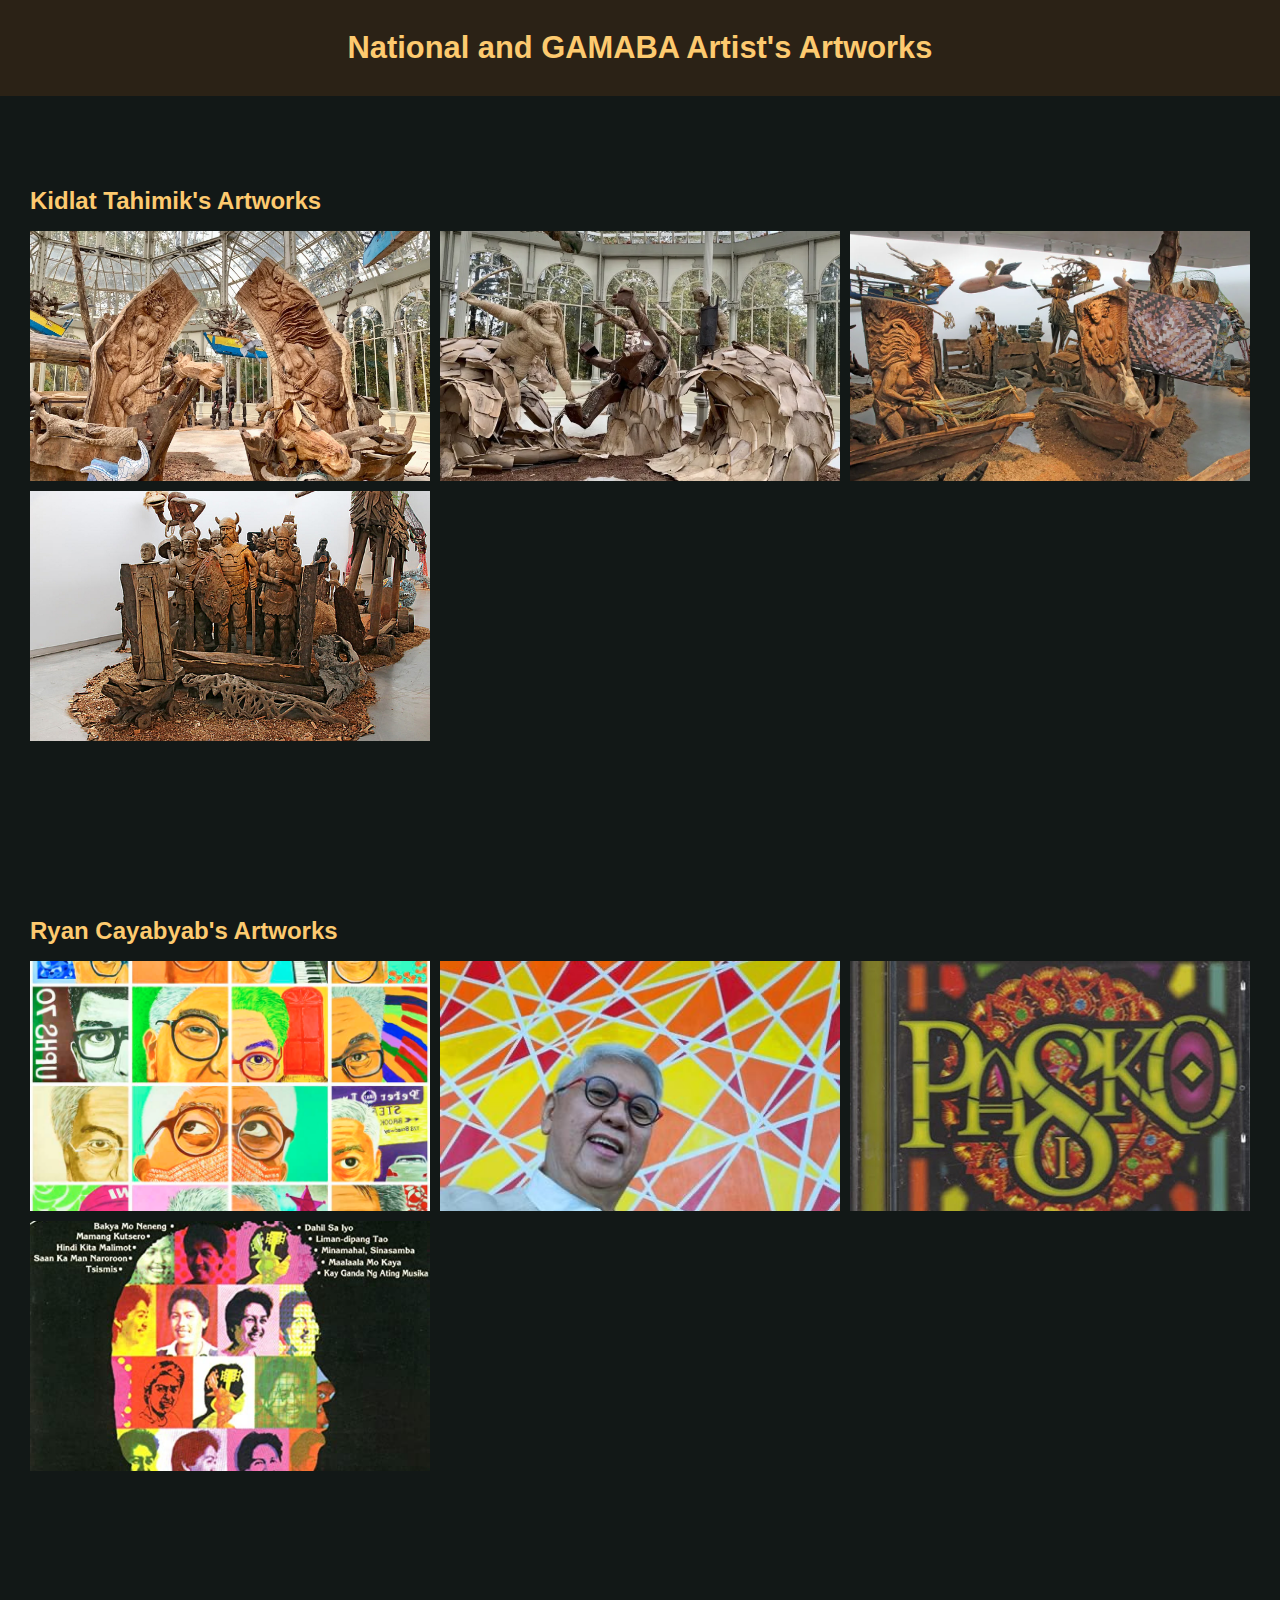
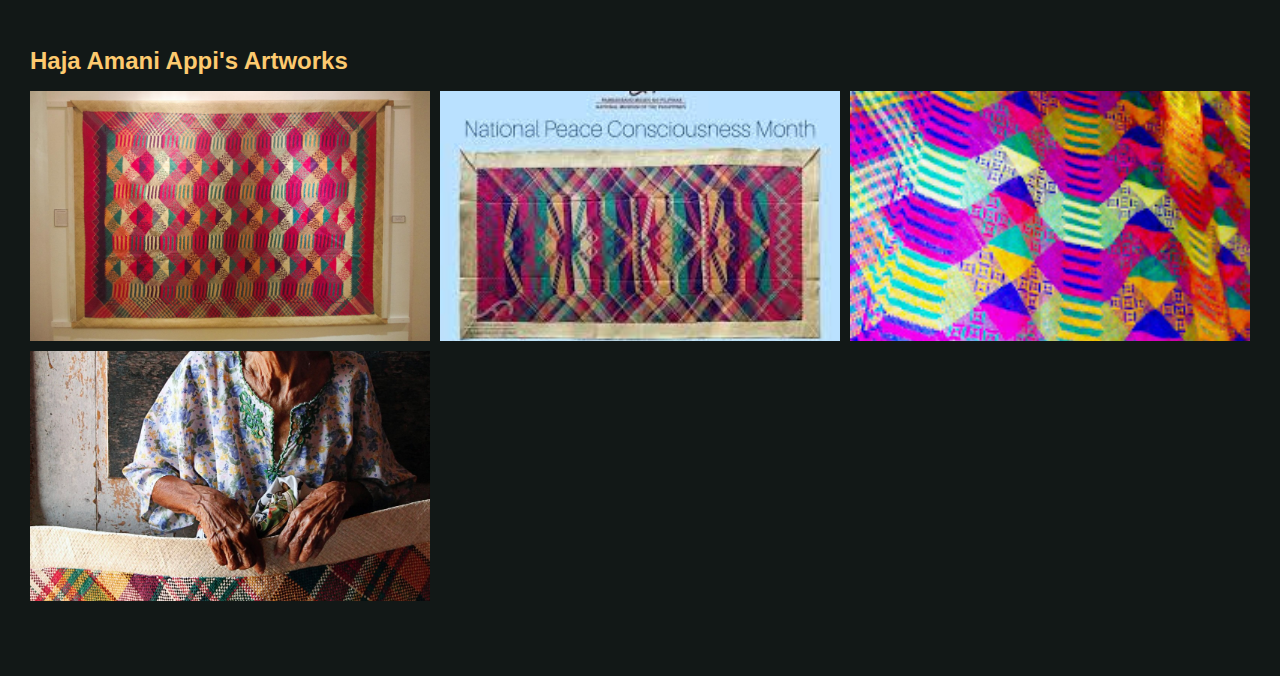
<file: artworks.html>
<!DOCTYPE html>
<html lang="en">
<head>
    <meta charset="UTF-8">
    <meta name="viewport" content="width=device-width, initial-scale=1.0">
    <title>Document</title>
    <link rel="stylesheet" href="artworks.css">
</head>
<body>
    <h1 id="text">National and GAMABA Artist's Artworks</h1>
    <div class="container">
        <section id="section1">
            <h1>Kidlat Tahimik's Artworks</h1>
            <div class="artworks">
                <img src="artwork1.jpeg" alt="">
                <img src="artwork2.jpeg" alt="">
                <img src="artwork3.jpeg" alt="">
                <img src="artwork4.jpg" alt="">
            </div>
        </section>
        <section id="section2">
            <h1>Ryan Cayabyab's Artworks</h1>
            <div class="artworks">
                <img src="artwork1.1.jpg" alt="">
                <img src="artwork2.1.jpg" alt="">
                <img src="artwork3.1.jpg" alt="">
                <img src="artwork4.1.jpg" alt="">
            </div>
        </section>
        <section id="section3">
            <h1>Haja Amani Appi's Artworks</h1>
            <div class="artworks">
                <img src="artwork1.2.jpg" alt="">
                <img src="artwork2.2.jpg" alt="">
                <img src="artwork3.2.jpg" alt="">
                <img src="artwork4.2.jpg" alt="">
            </div>
        </section>
    </div>
</body>
</html>
</file>
<file: artworks.css>
:root {
    --primary: #121817;
    --secondary: #fdca6f;
    --accent: #8e4d13;
}

::-webkit-scrollbar {
    width: 7px;
}

::-webkit-scrollbar-thumb {
    background-color: var(--secondary);
}

html {
    scroll-behavior: smooth;
}

body {
    margin: 0;
    padding: 0;
    font-family: 'Trebuchet MS', 'Lucida Sans Unicode', 'Lucida Grande', 'Lucida Sans', Arial, sans-serif;
    overflow-x: hidden;
    background-color: var(--primary);
    color: var(--secondary);
}

#text {
    width: 100%;
    text-align: center;
    padding: 30px 0;
    margin: 0;
    background-color: #904d1433;
    font-size: clamp(1.5rem, 1.3571rem + 0.7143vw, 2rem);
}

.container {
    display: grid;
    grid-template-columns: repeat(1, minmax(300px, 1fr));
    gap: 10px;
    width: 100%;
}

section {
    display: flex;
    flex-direction: column;
    justify-content: center;
    padding: 0 30px;
    height: 80vh;

    & h1 {
        font-size: 1.5rem;
    }

    & .artworks {
        display: grid;
        grid-template-columns: repeat(auto-fit, minmax(300px, 1fr));
        gap: 10px;
        width: 100%;

        & img {
            height: 250px;
            width: 100%;
            object-fit: cover;
        }
    }
}

@media all and (max-width: 1024px) {
    #section1 {
        margin-top: 100px;
    }

    section {
        margin-bottom: 200px;
    }
}

@media all and (max-width: 425px) {
    #section1 {
        margin-top: 150px;
    }

    section {
        margin-bottom: 300px;

        & .artworks {
            & img {
                height: 150px;
                width: 100%;
            }
        }

    }
}

@media all and (max-width: 320px) {
    #section1 {
        margin-top: 10px;
    }

    section {
        margin-bottom: 50px;

        & .artworks {
            & img {
                height: 70px;
                width: 259px;
                object-fit: cover;
            }
        }
    }
}
</file>
